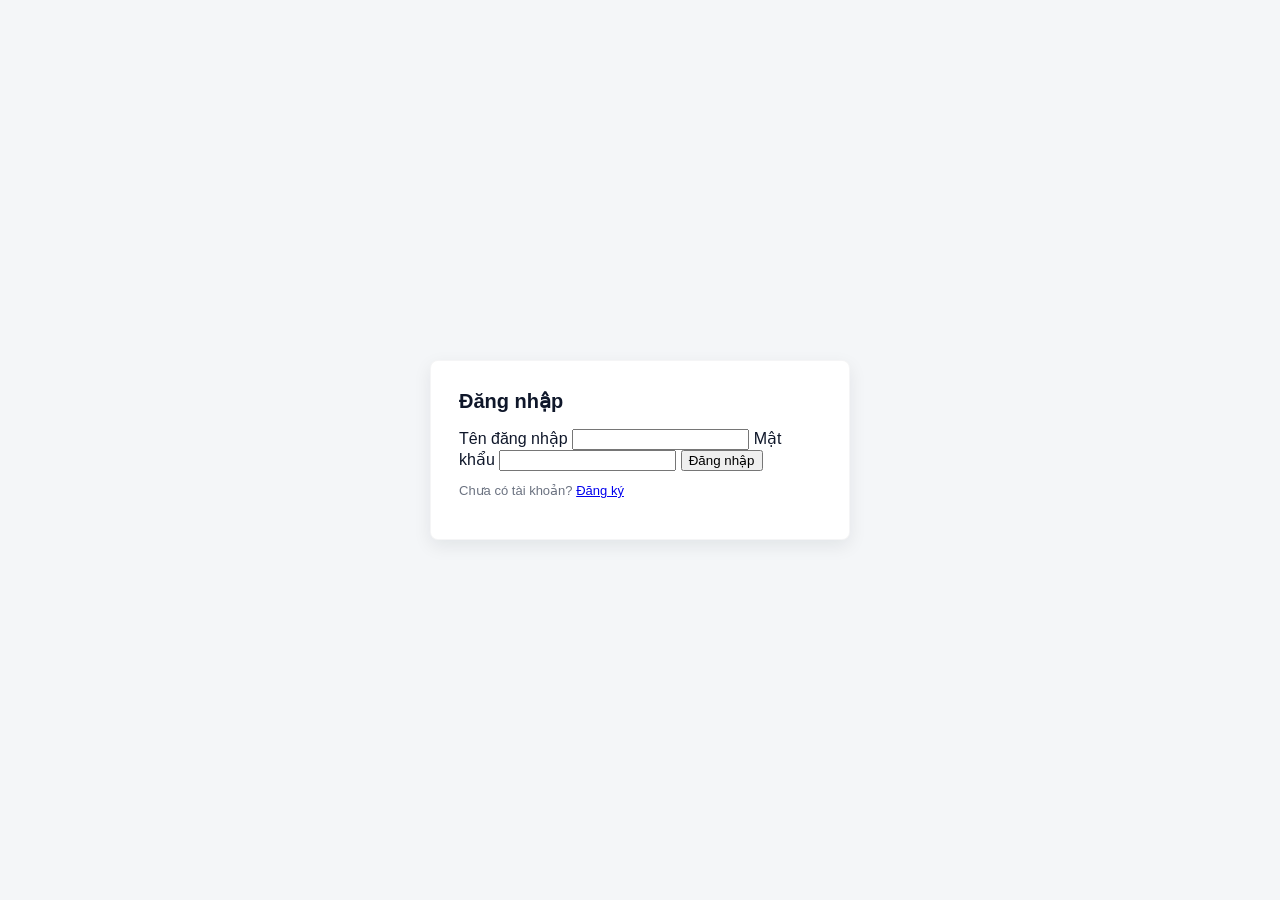
<file: index.html>
<!doctype html>
<html lang="vi">
<head>
  <meta charset="utf-8">
  <meta name="viewport" content="width=device-width,initial-scale=1">
  <title>Đăng nhập</title>
  <link rel="stylesheet" href="/css/styles.css">
  <style>.error{color:#b00020}.hidden{display:none}</style>
</head>
<body>
  <main class="center">
    <form class="card" method="post" action="/login" id="loginForm">
      <h2 class="title">Đăng nhập</h2>
      <label for="username">Tên đăng nhập</label>
      <input id="username" name="username" type="text" required>
      <label for="password">Mật khẩu</label>
      <input id="password" name="password" type="password" required>
      <button type="submit">Đăng nhập</button>
      <p class="error hidden" id="errorMsg"></p>
      <p class="muted">Chưa có tài khoản? <a href="/register.html">Đăng ký</a></p>
    </form>
  </main>

  <script>
    (function() {
      const params = new URLSearchParams(window.location.search);
      const err = params.get('error');
      if (err) {
        try {
          const msg = decodeURIComponent(err);
          const el = document.getElementById('errorMsg');
          el.textContent = msg;
          el.classList.remove('hidden');
        } catch (e) { console.error(e); }
        const url = new URL(window.location);
        url.search = '';
        history.replaceState(null, '', url.toString());
      }
    })();
  </script>
</body>
</html>
</file>
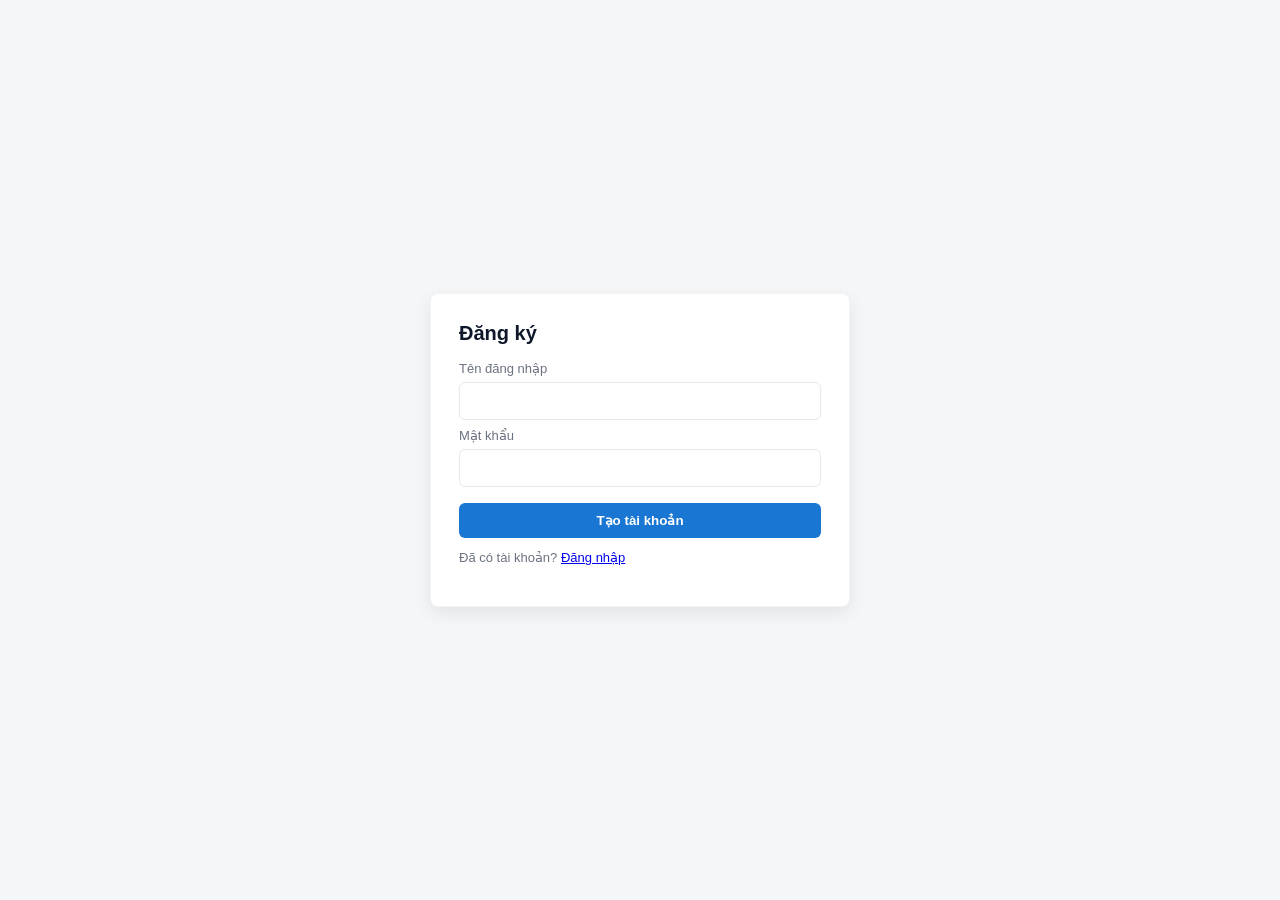
<file: register.html>
<!doctype html>
<html lang="vi">
<head>
  <meta charset="utf-8">
  <meta name="viewport" content="width=device-width,initial-scale=1">
  <title>Đăng ký</title>
  <link rel="stylesheet" href="css/styles.css">
</head>
<body>
  <main class="center">
    <form class="card" method="post" action="register">
      <h2 class="title">Đăng ký</h2>
      <label class="label" for="username">Tên đăng nhập</label>
      <input id="username" name="username" type="text" required class="input">
      <label class="label" for="password">Mật khẩu</label>
      <input id="password" name="password" type="password" required class="input">
      <button type="submit" class="btn">Tạo tài khoản</button>
      <p class="muted">Đã có tài khoản? <a href="index.html">Đăng nhập</a></p>
    </form>
  </main>
</body>
</html>
</file>
<file: css/styles.css>
:root{
  --bg:#f4f6f8;
  --card:#fff;
  --primary:#1976d2;
  --muted:#6b7280;
  --radius:8px;
  --shadow:0 6px 18px rgba(15,23,42,0.08);
  --max-width:420px;
}
*{box-sizing:border-box}
html,body{height:100%}
body{
  margin:0;
  font-family:Inter, "Segoe UI", Roboto, Arial, sans-serif;
  background:var(--bg);
  color:#0f172a;
}
.center{
  min-height:100vh;
  display:flex;
  align-items:center;
  justify-content:center;
  padding:24px;
}
.card{
  width:100%;
  max-width:var(--max-width);
  background:var(--card);
  border-radius:var(--radius);
  box-shadow:var(--shadow);
  padding:28px;
  border:1px solid rgba(15,23,42,0.04);
}
.title{margin:0 0 16px 0;font-size:20px;font-weight:600}
.label{display:block;margin:8px 0 6px 0;font-size:13px;color:var(--muted)}
.input{width:100%;padding:10px 12px;border-radius:6px;border:1px solid #e6e9ee;font-size:14px}
.input:focus{outline:none;border-color:rgba(25,118,210,0.9);box-shadow:0 4px 12px rgba(25,118,210,0.06)}
.btn{width:100%;margin-top:16px;padding:10px 12px;background:var(--primary);color:#fff;border:none;border-radius:6px;cursor:pointer;font-weight:600}
.muted{margin-top:12px;color:var(--muted);font-size:13px}
.error{margin-top:12px;color:#b91c1c;font-size:13px;min-height:18px}
</file>
